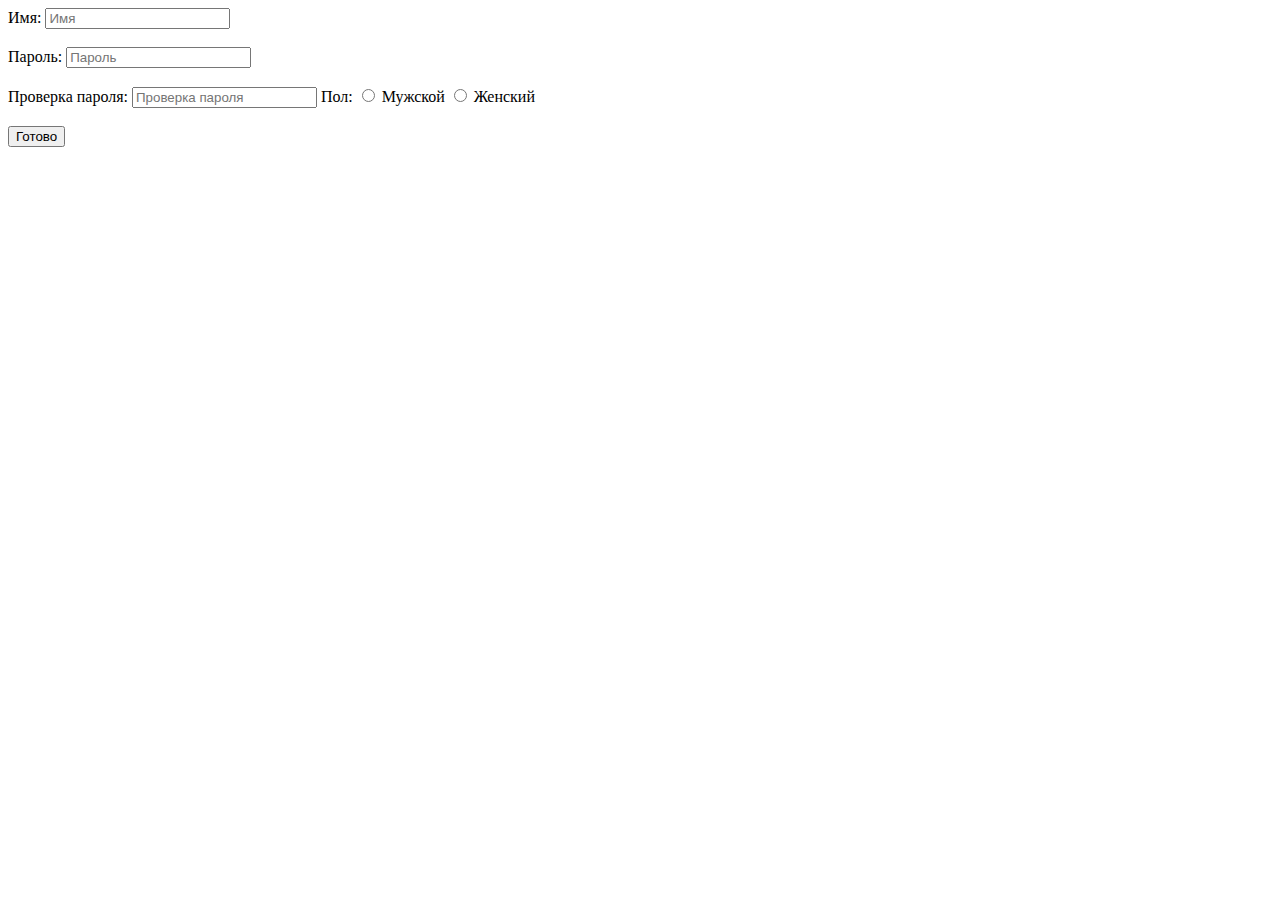
<file: javascript-training-main/index.html>
<!doctype html>
<html lang="en">
<head>
    <meta charset="UTF-8">
    <meta name="viewport"
          content="width=device-width, user-scalable=no, initial-scale=1.0, maximum-scale=1.0, minimum-scale=1.0">
    <meta http-equiv="X-UA-Compatible" content="ie=edge">
    <title>Document</title>
</head>
<body>
<!--    <div>-->
<!--        Первый способ - отловить нажатие кнопки вызвав в onclick - функцию-->
<!--        <button onclick="add_num_list(this)">click there</button>-->
<!--        <p id="text">Hello World</p>-->
<!--        <span>Hello World</span>-->
<!---->
<!--        <h1 class="elem-class">Text</h1>-->
<!--    </div>-->
    <div>
        <form id="main-form" method="post">
            <label for="name">Имя:</label>
            <input type="text" name="name" placeholder="Имя" id="name"><br><br>
            <label for="password">Пароль:</label>
            <input type="password" name="pass" placeholder="Пароль" id="pass"><br><br>
            <label for="repass">Проверка пароля:</label>
            <input type="password" name="repass" placeholder="Проверка пароля" id="repass">
            <span>Пол:</span>
            <input type="radio" name="state" id="male" value="Мужской">
            <label for="male">Мужской</label>
            <input type="radio" name="state" id="female" value="Женский">
            <label for="female">Женский</label><br><br>
            <input type="submit" name="submit" value="Готово">
        </form>
    </div>
    <script src="static/main.js"></script>
</body>
</html>
</file>
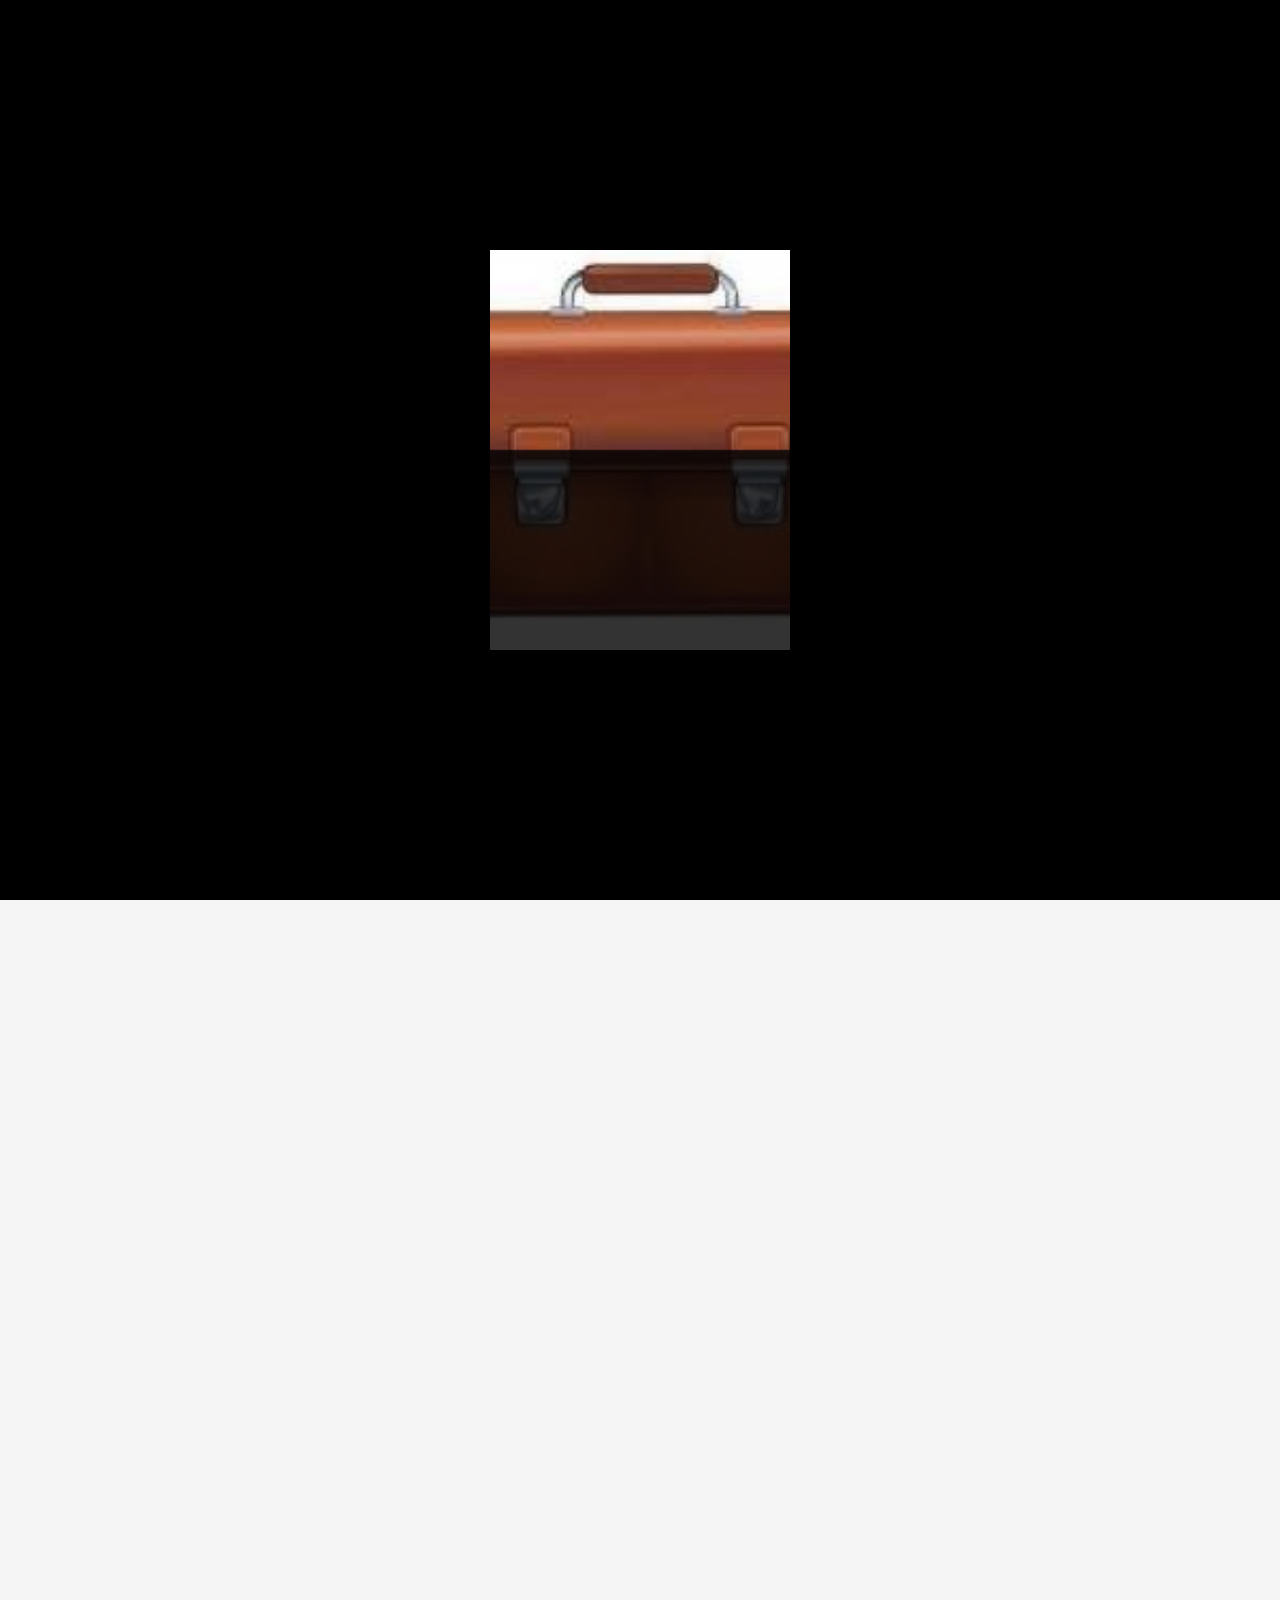
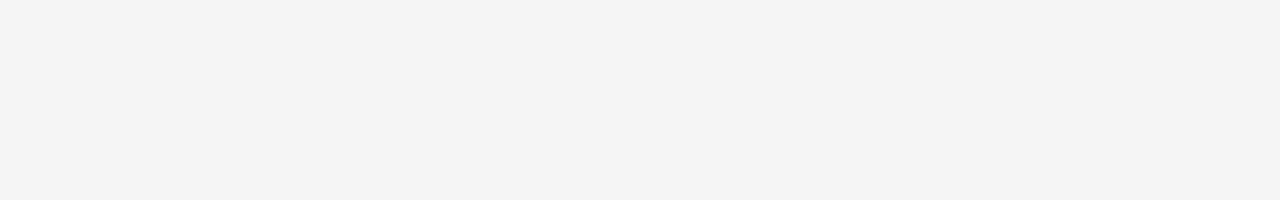
<file: web-js-main/scrol/index.html>
<!DOCTYPE html>
<html lang="en">
<head>
  <meta charset="UTF-8">
  <meta name="viewport" content="width=device-width, initial-scale=1.0">
  <title>Portfolio Effect</title>
  <link rel="stylesheet" href="style.css">
</head>
<body>
<section class="portfolio-section">
  <div class="portfolio-container">
    <div class="portfolio">
      <img src="1.jpg" alt="Portfolio" class="portfolio-image">
      <div class="portfolio-lid"></div>
    </div>
  </div>
</section>
</body>
</html>
</file>
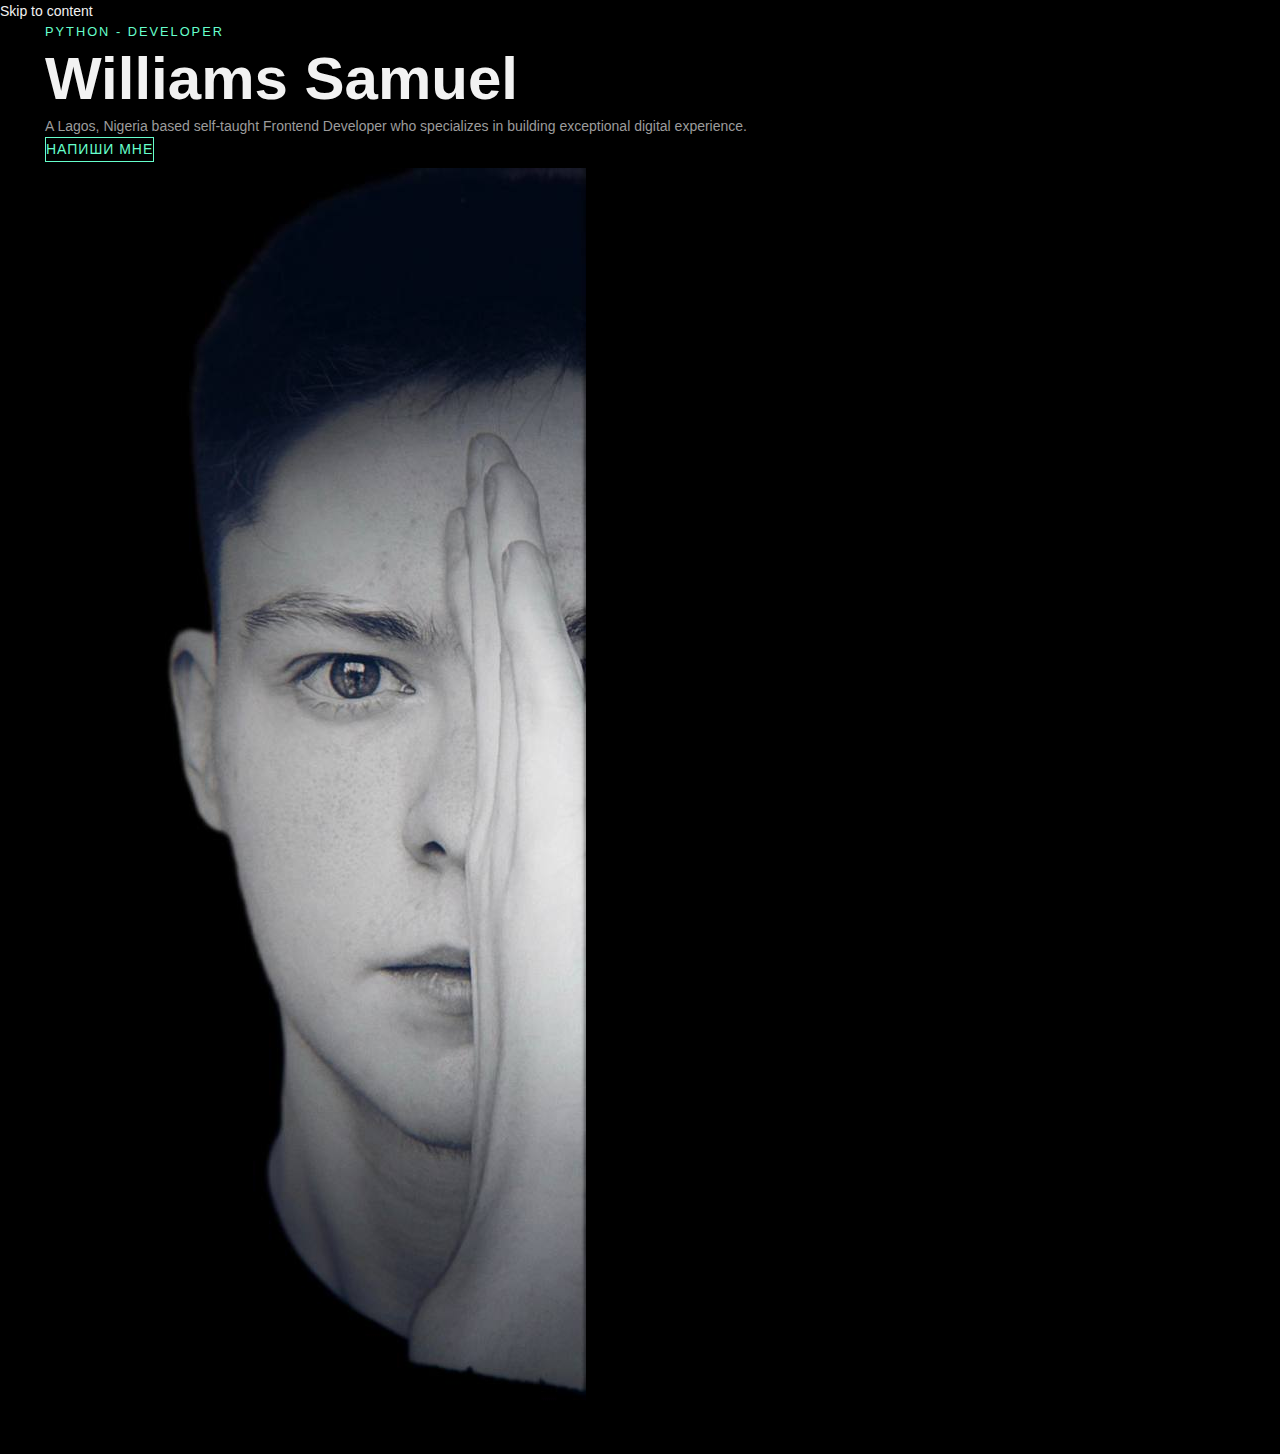
<file: web-js-main/app/static/templates/index.html>
<!DOCTYPE html>
<html lang="en" id="top">
<head>
  <meta charset="UTF-8" />
  <meta http-equiv="X-UA-Compatible" content="IE=edge" />
  <meta name="viewport" content="width=device-width, initial-scale=1.0" />
  <link rel="stylesheet" href="style.css" />
  <title>Williams Samuel - Frontend Developer</title>
</head>
<body>
<a class="skip-to-content" href="#main-content">Skip to content</a>
<main id="main-content">
  <section class="hero">
    <div class="container">
      <article class="hero-text bounce-in-left">
        <div>
          <p class="subtitle">python - developer</p>
          <h1 class="name">Williams Samuel</h1>
        </div>
        <div>
          <p class="intro">
            A Lagos, Nigeria based self-taught Frontend Developer who
            specializes in building exceptional digital experience.
          </p>

          <div class="hero-btn-container">
            <a href="https://t.me/c/2286869017/173" class="btn hire-btn">
              Напиши мне
            </a>
          </div>
        </div>
      </article>
      <img
              src="../assets/movies/me2.jpg"
              alt="coding desk"
              class="fade-in code" />
    </div>
    </section>
</main>
</html>
</file>
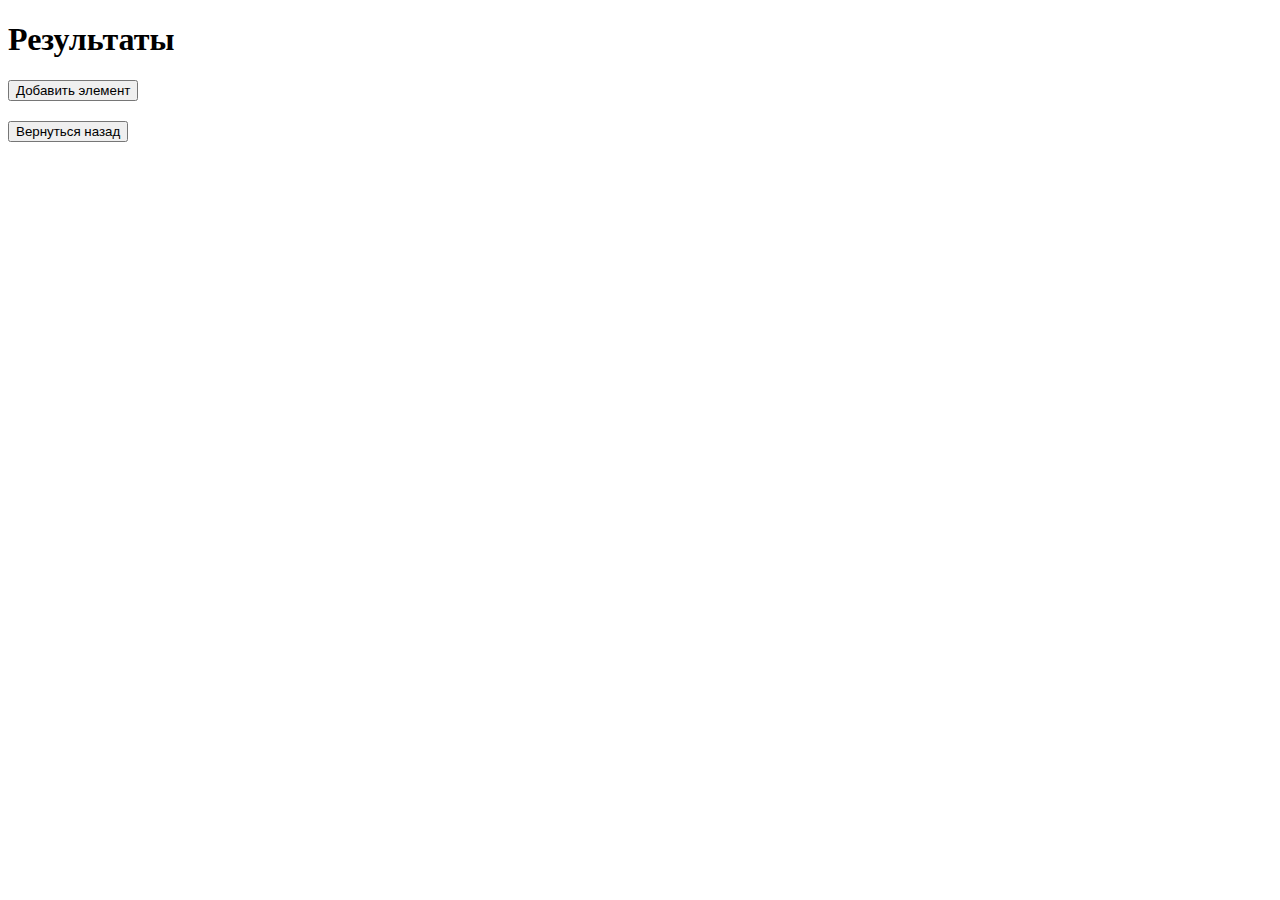
<file: javascript-training-main/res.html>
<!DOCTYPE html>
<html lang="ru">
<head>
    <meta charset="UTF-8">
    <meta name="viewport" content="width=device-width, initial-scale=1.0">
    <title>Результаты</title>
    <style>
        #list {
            margin-top: 20px;
            padding: 0;
            list-style-type: none;
        }
    </style>
</head>
<body>
    <h1>Результаты</h1>
    <button onclick="addElement()">Добавить элемент</button>
    <ul id="list"></ul>

    <button id="back" onclick="clickBack()">Вернуться назад</button>

    <script src="static/result.js"></script>
</body>
</html>
</file>
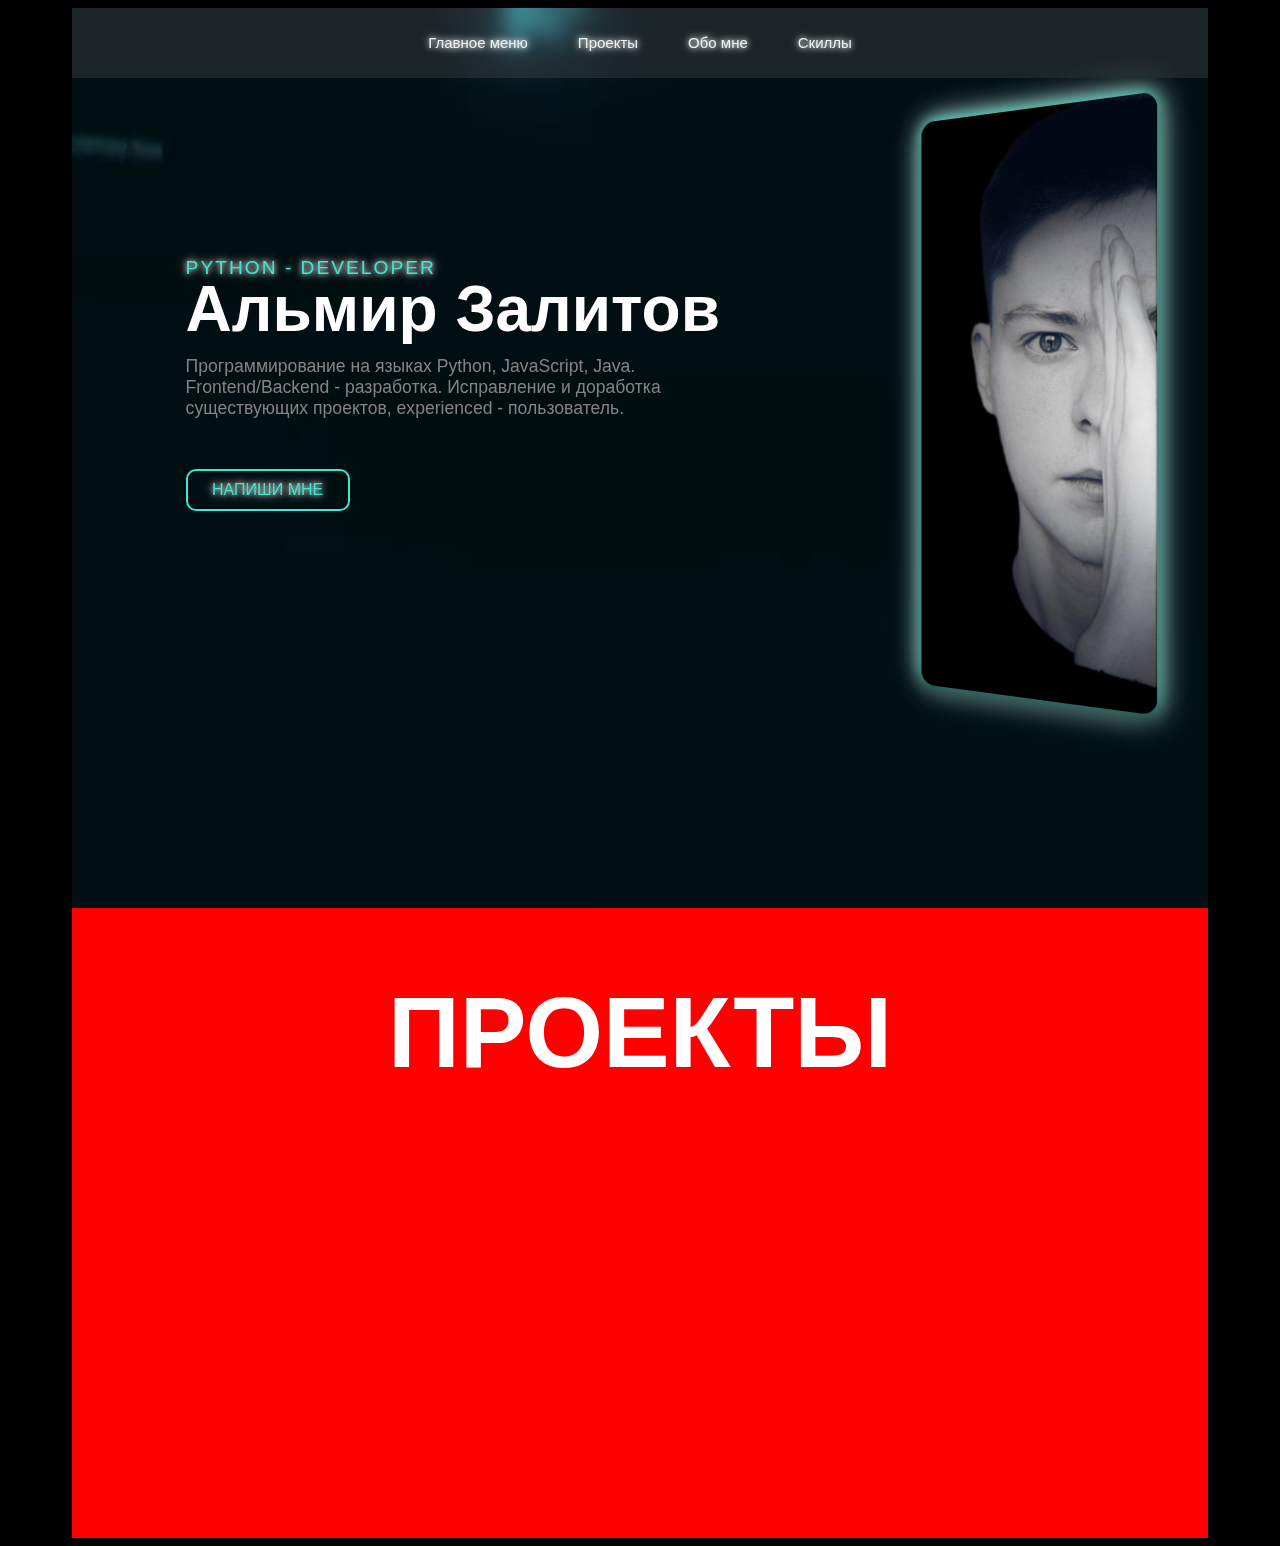
<file: web-js-main/app/static/templates/almir.html>
<!DOCTYPE html>
<html lang="en">
<head>
  <meta charset="UTF-8">
  <title>portfolio</title>
  <link rel="stylesheet" href="styles.css">
</head>
<body>
<div class="container">
  <header>
    <div class="head-right">
      <p><a href="#">Главное меню</a></p>
      <p><a href="#">Проекты</a></p>
      <p><a href="#">Обо мне</a></p>
      <p><a href="#">Скиллы</a></p>
    </div>
  </header>

  <section class="hero-section autoBlur">
    <div class="hero-vid fade-in code">
      <video autoplay muted loop playsinline class="hero-video">
        <source src="../assets/movies/coding.MOV" type="video/mp4">
      </video>

      <img class="photo" src="../assets/movies/me2.jpg" alt="Фотография">
    </div>

    <div class="text-box bounce-in-left">
      <p class="subtitle">PYTHON - DEVELOPER</p>
      <h1 class="name">Альмир Залитов</h1>

      <p class="intro">
        Программирование на языках Python, JavaScript, Java.<br>
        Frontend/Backend - разработка. Исправление и доработка<br>
        существующих проектов, experienced - пользователь.
      </p>
      <div class="buttons">
        <a href="https://t.me/c/2286869017/173" class="button-message-me btn hire-btn">
          напиши мне
        </a>
      </div>
    </div>

  </section>

  <section class="about-section">
    <h1>проекты</h1>
    <div class="about-box">
      <div class="about-text">
        <h2>Megano-shop</h2>
        <p>
          text text text
        </p>
      </div>
      <video autoplay muted loop playsinline class="itachi-video">
        <source src="../assets/movies/Itachi-Uchiha-Moonlight-Killer.mp4" type="video/mp4">
      </video>
    </div>
  </section>
</div>
</body>
</html>
</file>
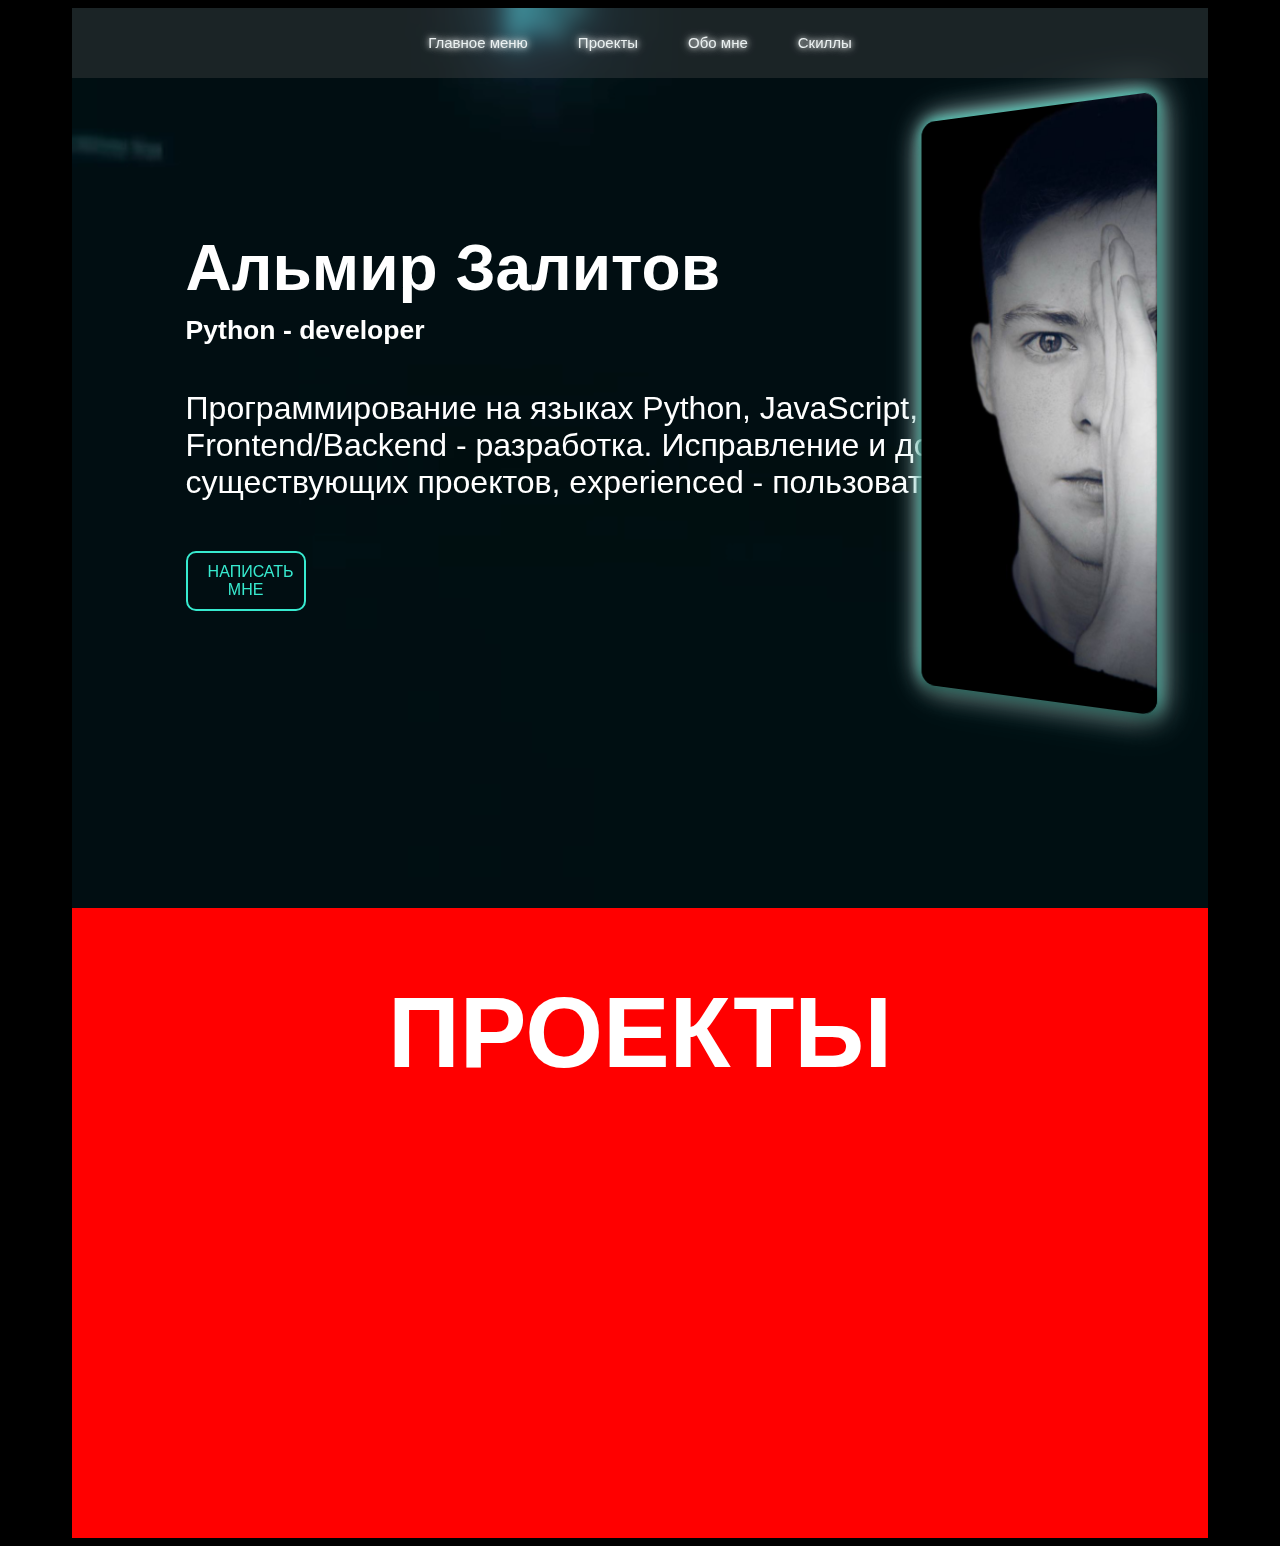
<file: web-js-main/app/static/templates/base.html>
<!DOCTYPE html>
<html lang="en">
<head>
    <meta charset="UTF-8">
    <title>portfolio</title>
    <link rel="stylesheet" href="styles.css">
</head>
<body>
<div class="container">
    <header>
        <div class="head-right">
            <p><a href="#">Главное меню</a></p>
            <p><a href="#">Проекты</a></p>
            <p><a href="#">Обо мне</a></p>
            <p><a href="#">Скиллы</a></p>
        </div>
    </header>

    <section class="hero-section autoBlur">
        <div class="hero-vid">
            <video autoplay muted loop playsinline class="hero-video">
                <source src="../assets/movies/progcode.mov" type="video/mp4">
            </video>

            <img class="photo" src="../assets/movies/me2.jpg" alt="Фотография">
        </div>
        <div class="text-box">
            <h1>Альмир Залитов</h1>
            <h5>Python - developer</h5>
            <p>
                Программирование на языках Python, JavaScript, Java.<br>
                Frontend/Backend - разработка. Исправление и доработка<br>
                существующих проектов, experienced - пользователь.
            </p>
            <div class="buttons">
                <button class="button-message-me">Написать мне</button>
            </div>
        </div>
    </section>

    <section class="about-section">
        <h1>проекты</h1>
        <div class="about-box">
            <div class="about-text">
                <h2>Megano-shop</h2>
                <p>
                    text text text
                </p>
            </div>
            <video autoplay muted loop playsinline class="itachi-video">
                <source src="../assets/movies/Itachi-Uchiha-Moonlight-Killer.mp4" type="video/mp4">
            </video>
        </div>
    </section>
</div>
</body>
</html>
</file>
<file: web-js-main/scrol/style.css>
body, html {
    margin: 0;
    padding: 0;
    height: 200vh; /* Увеличиваем высоту для демонстрации прокрутки */
    overflow-x: hidden;
    background: #f5f5f5;
    font-family: Arial, sans-serif;
}

.portfolio-section {
    height: 100vh;
    display: flex;
    justify-content: center;
    align-items: center;
    position: relative;
    background-color: #000;
}

.portfolio-container {
    position: relative;
    width: 300px;
    height: 400px;
    overflow: hidden;
    perspective: 1000px;
}

.portfolio {
    position: absolute;
    top: 50%;
    left: 50%;
    transform: translate(-50%, -50%) scale(1);
    transition: transform 1s ease-out;
    width: 100%;
    height: 100%;
    border-radius: 15px;
    background: #333;
}

.portfolio-image {
    width: 100%;
    height: 100%;
    object-fit: cover;
    border-radius: 15px;
}

.portfolio-lid {
    position: absolute;
    top: 0;
    left: 0;
    width: 100%;
    height: 50%;
    background: rgba(0, 0, 0, 0.8);
    transform-origin: bottom;
    transform: rotateX(0deg);
    border-radius: 15px 15px 0 0;
    transition: transform 1s ease-out;
}

/* Эффект при прокрутке */
html:has(.portfolio-section:hover) .portfolio {
    transform: translate(-50%, -50%) scale(1.2);
}

html:has(.portfolio-section:hover) .portfolio-lid {
    transform: rotateX(150deg);
}
</file>
<file: web-js-main/app/static/templates/style.css>
:root {
    --primary-clr: hsl(0, 0%, 0%);
    --secondary-clr: hsl(0, 0%, 11%);
    --other-clr: hsl(0, 0%, 61%);
    --tag-clr: hsl(0, 0%, 55%);
    --accent-clr: hsl(160, 100%, 70%);
    --accent-other-clr: hsl(166, 100%, 80%);
    --main-clr: hsl(0, 0%, 95%);
    --section-mt: 8rem;
    --transition: cubic-bezier(0.25, 0.32, 0.85, 0.58);
    --transition-clr: color 300ms var(--transition);
    font-size: 10px;

    /* style for scrollbar */
    scrollbar-width: thin;
    scrollbar-color: var(--other-clr) hsl(0, 0%, 73%);
    scrollbar-width: thin;
    scrollbar-gutter: stable;
}


/***********************
	CSS RESET
*********************/
*,
*::before,
*::after {
    margin: 0;
    padding: 0;
    box-sizing: border-box;
}



body {
    font-family: -apple-system, BlinkMacSystemFont, 'Fira Sans', 'Segoe UI',
    'Roboto', 'Oxygen', 'Ubuntu', 'Cantarell', 'Fira Sans', 'Droid Sans',
    'Helvetica Neue', sans-serif;
    font-size: clamp(1.4rem, 1vw, 1.6rem);
    line-height: 1.6;
    background: var(--primary-clr);
    color: var(--main-clr);
    min-height: 100vh;
    text-rendering: optimizeSpeed;
}

a {
    text-decoration: none;
    color: currentColor;
}


h1,
h2,
h3 {
    line-height: 1.2;
    font-weight: 900;
}

/***********************
	ANIMATION UTILITIES
*********************/
.bounce-in-left {
    animation: bounce-in-left 1.1s both 0.3s;
}

.fade-in {
    animation: fade-in 1.2s cubic-bezier(0.39, 0.575, 0.565, 1) 0.5s both;
}

@keyframes bounce-in-left {
    0% {
        transform: translateX(-600px);
        animation-timing-function: ease-in;
        opacity: 0;
    }
    38% {
        transform: translateX(0);
        animation-timing-function: ease-out;
        opacity: 1;
    }
    55% {
        transform: translateX(-68px);
        animation-timing-function: ease-in;
    }
    72% {
        transform: translateX(0);
        animation-timing-function: ease-out;
    }
    81% {
        transform: translateX(-28px);
        animation-timing-function: ease-in;
    }
    90% {
        transform: translateX(0);
        animation-timing-function: ease-out;
    }
    95% {
        transform: translateX(-8px);
        animation-timing-function: ease-in;
    }
    100% {
        transform: translateX(0);
        animation-timing-function: ease-out;
    }
}

@keyframes fade-in {
    0% {
        opacity: 0;
    }
    100% {
        opacity: 1;
    }
}

/*******************
		UTILITIES
*************************/
.container {
    max-width: 1200px;
    margin-inline: auto;
    padding: 0 1rem;
}

.subtitle {
    text-transform: uppercase;
    letter-spacing: 2px;
    font-size: clamp(1.2rem, 1vw, 1.35rem);
    color: var(--accent-clr);
}

.name {
    font-size: clamp(4rem, 5vw, 6rem);
}

.intro {
    color: var(--other-clr);
}



.hire-btn {
    text-transform: uppercase;
    letter-spacing: 1px;
    display: inline-block;
    border: 1px solid var(--accent-clr);
    color: var(--accent-clr);
    transition: all 300ms cubic-bezier(0.25, 0.32, 0.85, 0.58);
    z-index: 1;
    position: relative;
    font-size: inherit;
    overflow: hidden;
}

.hire-btn::before {
    content: '';
    z-index: -1;
    position: absolute;
    top: 100%;
    right: 100%;
    width: 2rem;
    height: 1em;
    border-radius: 50%;
    background-color: var(--accent-clr);
    transform-origin: center;
    transform: translate3d(50%, -50%, 0) scale3d(0, 0, 0);
    transition: transform 0.45s ease-in-out;
}

.hire-btn:hover {
    cursor: pointer;
    color: hsl(0, 0%, 9%);
    border: 0;
}

.hire-btn:hover::before {
    transform: translate3d(50%, -50%, 0) scale3d(15, 15, 15);
}
</file>
<file: web-js-main/app/static/templates/styles.css>
body {
    /*убираем отступы и поля*/
    /*margin: 0;*/
    /*padding: 0;*/
    padding: 0 5%; /* Добавляем отступы по бокам */
    background: #000;
    scroll-behavior: smooth; /*плавные переходы*/
}

.container {
    font-family: Arial, Helvetica, sans-serif;
    color: white;
    display: flex;
    flex-direction: column;
    align-items: center;
    position: relative;
}

header {
    position: absolute;
    top: 0;
    right: 0;
    left: 0;
    display: flex;
    align-items: center;
    justify-content: space-around;
    padding: 10px 40px;
    z-index: 999;
    background-color: #4b4b4b5b;
    backdrop-filter: blur(10px);
}

.head-right {
    display: flex;
}

.head-right a {
    text-decoration: none;
    padding: 25px;
    color: rgba(238, 244, 244, 0.98);
    font-size: 15px;
    text-shadow: 0 0 5px rgba(238, 244, 244, 0.98),
    0 0 10px rgba(255, 255, 255, 0.6),
    0 0 15px rgba(255, 255, 255, 0.4); /* Эффект свечения */
    transition: text-shadow 0.3s ease, color 0.3s ease; /* Анимация изменений */
}

.head-right a:hover {
    text-shadow: 0 0 10px rgba(255, 255, 255, 1),
    0 0 20px rgba(255, 255, 255, 0.8),
    0 0 30px rgba(255, 255, 255, 0.6);
    color: #ffffff; /* Дополнительный эффект яркости */
}

.hero-section {
    position: relative;
    width: 100%;
    height: 100vh;
    overflow: hidden;
}

.hero-vid {
    width: 100%;
    height: 100%;
    position: relative;
}

.hero-video {
    width: 100%;
    height: 100%;
    object-fit: cover;
}

.about-section {
    background: red;
    width: 100%;
    height: 100%;
    /*margin: 100px;*/
    display: flex;
    flex-direction: column;
    align-items: center;
    color: white;
}

.about-box {
    display: flex;
    justify-content: center;
    align-items: center;
    gap: 50px; /* Расстояние между текстом и видео */
    padding: 50px;
    flex-wrap: wrap; /* Для адаптивности */
    width: 100%;
    animation: slideIn 1.5s ease-out both; /* Анимация появления */
    opacity: 0;
}

.about-text {
    flex: 1;
    color: white;
    max-width: 500px;
    animation: fadeInLeft 1.5s ease-out both; /* Анимация текста */
}

.about-text h2 {
    font-size: 2.5em;
    margin-bottom: 20px;
}

.about-text p {
    font-size: 1.2em;
    line-height: 1.6;
}

.about-box video {
    flex: 1;
    max-width: 500px;
    border-radius: 15px;
    animation: fadeInRight 1.5s ease-out both; /* Анимация видео */
}

/* Анимации */
@keyframes fadeInLeft {
    0% {
        transform: translateX(-50px);
        opacity: 0;
    }
    100% {
        transform: translateX(0);
        opacity: 1;
    }
}

@keyframes fadeInRight {
    0% {
        transform: translateX(50px);
        opacity: 0;
    }
    100% {
        transform: translateX(0);
        opacity: 1;
    }
}

/* Анимация для общего блока */
@keyframes slideIn {
    0% {
        transform: translateY(50px);
        opacity: 0;
    }
    100% {
        transform: translateY(0);
        opacity: 1;
    }
}

.about-section:has(.autoBlur) .about-box {
    opacity: 1;
    animation: slideIn 1.5s ease-out both;
}


/*.about-box video {*/
/*    width: 100%;*/
/*    height: 100%;*/
/*    object-fit: cover;*/
/*    border-radius: 15px; !* Закругляем углы *!*/
/*}*/

.about-section p {
    font-size: 12px;
}

.about-section h1 {
    font-family: Impact, Haettenschweiler, 'Arial Narrow Bold', sans-serif;
    font-weight: 900;
    font-size: 100px;
    max-width: 1150px;
    text-align: center;
    /*margin: 25px 0;*/
    /*margin-bottom: 1%;*/
    text-transform: uppercase;
}

.autoBlur {
    animation: autoBlurAnimation linear both;
    animation-timeline: view();
}

@keyframes autoBlurAnimation {
    0% {
        filter: blur(40px);
    }
    40%,60% {
        filter: blur(0px);
        transform: translateY(0px);
        opacity: 1;
    }
    100% {
        filter: blur(40px);
        transform: translateY(-200px);
        opacity: 0;
    }
}

.photo {
    position: absolute;
    top: 100px; /* Смещение вниз от header */
    right: 50px; /* Смещение влево */
    width: 250px;
    height: auto;
    z-index: 2;
    border-radius: 15px;
    box-shadow:
            inset 0 5px 10px rgba(0, 0, 0, 0.6),
            0 10px 15px rgba(0, 0, 0, 0.5),
            0 0 15px rgb(55, 230, 203),
            0 0 30px rgba(250, 246, 246, 0.96),
            0 0 45px rgba(88, 234, 234, 0.2);
    transform: perspective(800px) rotateY(-20deg);
    transition: transform 0.3s ease, box-shadow 0.3s ease;
}

.photo:hover {
    transform: perspective(800px) rotateY(-5deg) scale(1.05);
    box-shadow:
            inset 0 5px 10px rgba(0, 0, 0, 0.6),
            0 20px 25px rgba(0, 0, 0, 0.7),
            0 0 15px rgb(55, 230, 203),
            0 0 30px rgba(7, 7, 7, 0.4),
            0 0 45px rgba(102, 230, 230, 0.2);
    /*0 0 25px rgba(0, 255, 255, 0.8),*/
    /*0 0 40px rgba(0, 255, 255, 0.6),*/
    /*0 0 60px rgba(0, 255, 255, 0.4);*/
}

.text-box {
    position: absolute;
    left: 10%;
    top: 20%;
    font-size: 2em;
    color: white;
}

.text-box h1 {
    margin-bottom: 10px; /* Уменьшили отступ между заголовками */
}

.text-box h5 {
    margin-top: 0; /* Убрали отступ сверху */
}


.head-right a:hover {
    text-decoration: none;
}

.buttons {
    margin-top: 50px; /* Отступ сверху */
    display: flex;
    gap: 15px; /* Промежуток между кнопками */
    text-shadow: 0 0 5px rgba(255, 255, 255, 0.8),
    0 0 10px rgba(255, 255, 255, 0.6),
    0 0 15px rgba(255, 255, 255, 0.4); /* Эффект свечения */
    transition: text-shadow 0.3s ease, color 0.3s ease; /* Анимация изменений */
}

.button-message-me {
    text-transform: uppercase;
    text-decoration: none;
    width: 120px; /* Задаем фиксированную ширину */
    height: auto; /* Задаем фиксированную высоту */
    font-family: Arial, Helvetica, sans-serif;
    background: none;
    color: #37eacf;
    border: 2px solid #37eacf; /* Белая граница */
    padding: 10px 20px; /* Внутренние отступы */
    font-size: 16px; /* Размер текста */
    border-radius: 10px; /* Закругленные углы */
    cursor: pointer; /* Изменение курсора на указатель */
    position: relative; /* Для правильной работы псевдо-элемента */
    overflow: hidden; /* Скрываем все, что выходит за пределы кнопки */
    text-align: center; /* Центрируем текст */
}

.button-message-me::before {
    content: '';
    position: absolute;
    bottom: 0;
    left: 0;
    width: 100%; /* Ширина заливки — вся кнопка */
    height: 100%; /* Высота заливки — вся кнопка */
    background-color: #37eacf; /* Цвет заливки */
    transform-origin: bottom left; /* Начало анимации с нижнего левого угла */
    transform: scaleX(0) scaleY(0); /* Начинаем с 0 размера */
    transition: transform 0.6s ease-in-out; /* Плавная анимация */
    z-index: -1; /* Задний план, чтобы текст был видим */
}

.button-message-me:hover::before {
    transform: scaleX(1) scaleY(1); /* Анимация растяжения до размера кнопки */
}

.button-message-me:hover {
    color: black; /* Меняем цвет текста на черный */
    border-color: transparent; /* Убираем видимую границу */
}

.button-message-me:hover {
    text-shadow: 0 0 10px rgb(55, 230, 203),
    0 0 20px rgba(255, 255, 255, 0.8),
    0 0 30px rgba(255, 255, 255, 0.6);
    color: rgb(5, 4, 4); /* Дополнительный эффект яркости */
}

.bounce-in-left {
    animation: bounce-in-left 1.1s both 0.3s;
}

.fade-in {
    animation: fade-in 1.2s cubic-bezier(0.39, 0.575, 0.565, 1) 0.5s both;
}

@keyframes bounce-in-left {
    0% {
        transform: translateX(-600px);
        animation-timing-function: ease-in;
        opacity: 0;
    }
    38% {
        transform: translateX(0);
        animation-timing-function: ease-out;
        opacity: 1;
    }
    55% {
        transform: translateX(-68px);
        animation-timing-function: ease-in;
    }
    72% {
        transform: translateX(0);
        animation-timing-function: ease-out;
    }
    81% {
        transform: translateX(-28px);
        animation-timing-function: ease-in;
    }
    90% {
        transform: translateX(0);
        animation-timing-function: ease-out;
    }
    95% {
        transform: translateX(-8px);
        animation-timing-function: ease-in;
    }
    100% {
        transform: translateX(0);
        animation-timing-function: ease-out;
    }
}

@keyframes fade-in {
    0% {
        opacity: 0;
    }
    100% {
        opacity: 1;
    }
}


.subtitle {
    text-transform: uppercase;
    letter-spacing: 2px;
    font-size: clamp(1.2rem, 1vw, 1.35rem);
    color: #37eacf;
    position: relative; /* Для перемещения */
    top: 50px; /* Сдвигаем текст вниз */
    text-shadow: 0 0 5px rgba(255, 255, 255, 0.8),
    0 0 10px rgba(255, 255, 255, 0.6),
    0 0 15px rgba(255, 255, 255, 0.4); /* Эффект свечения */
    transition: text-shadow 0.3s ease, color 0.3s ease; /* Анимация изменений */
}

.name {
    font-size: clamp(4rem, 5vw, 6rem);
}

.intro {
    font-size: 1.1rem; /* Уменьшаем размер текста */
    color: #848383; /* Серый цвет */
    margin-top: 10px; /* Добавляем небольшой отступ сверху */
}
</file>
